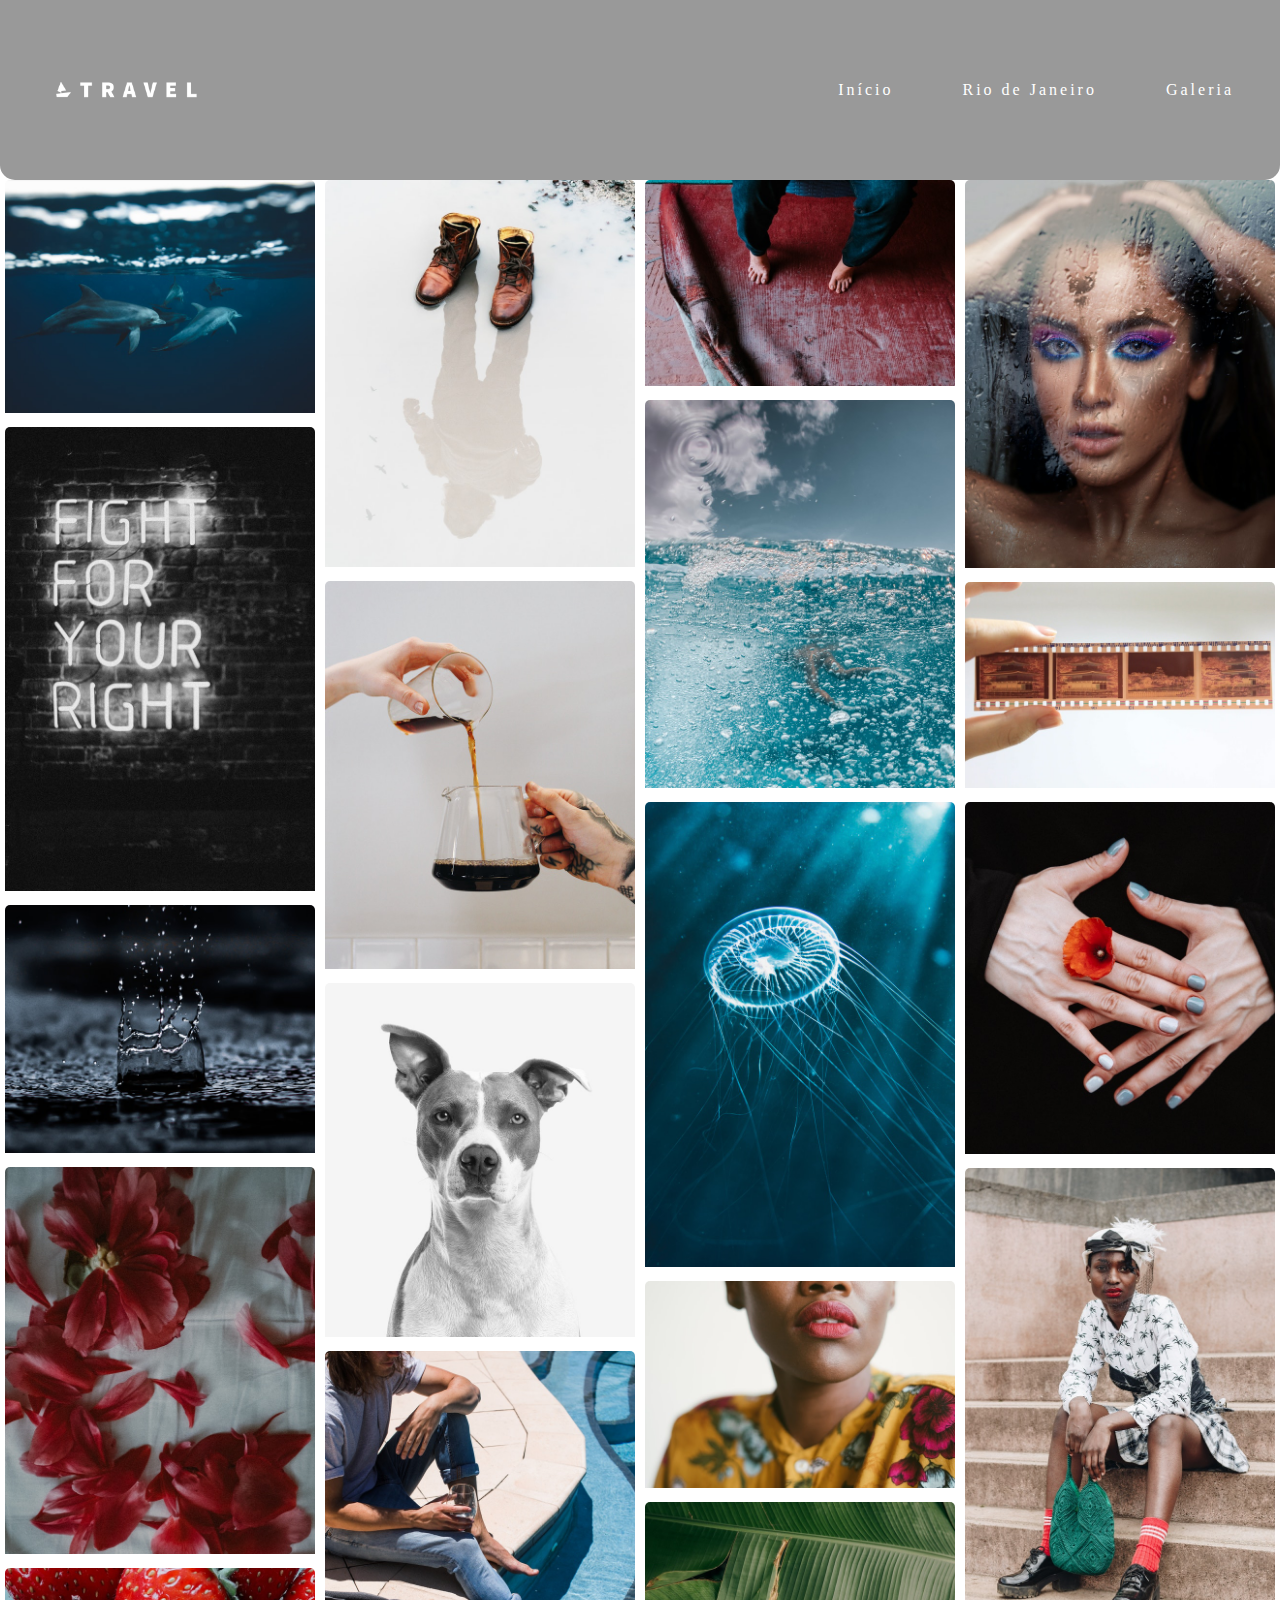
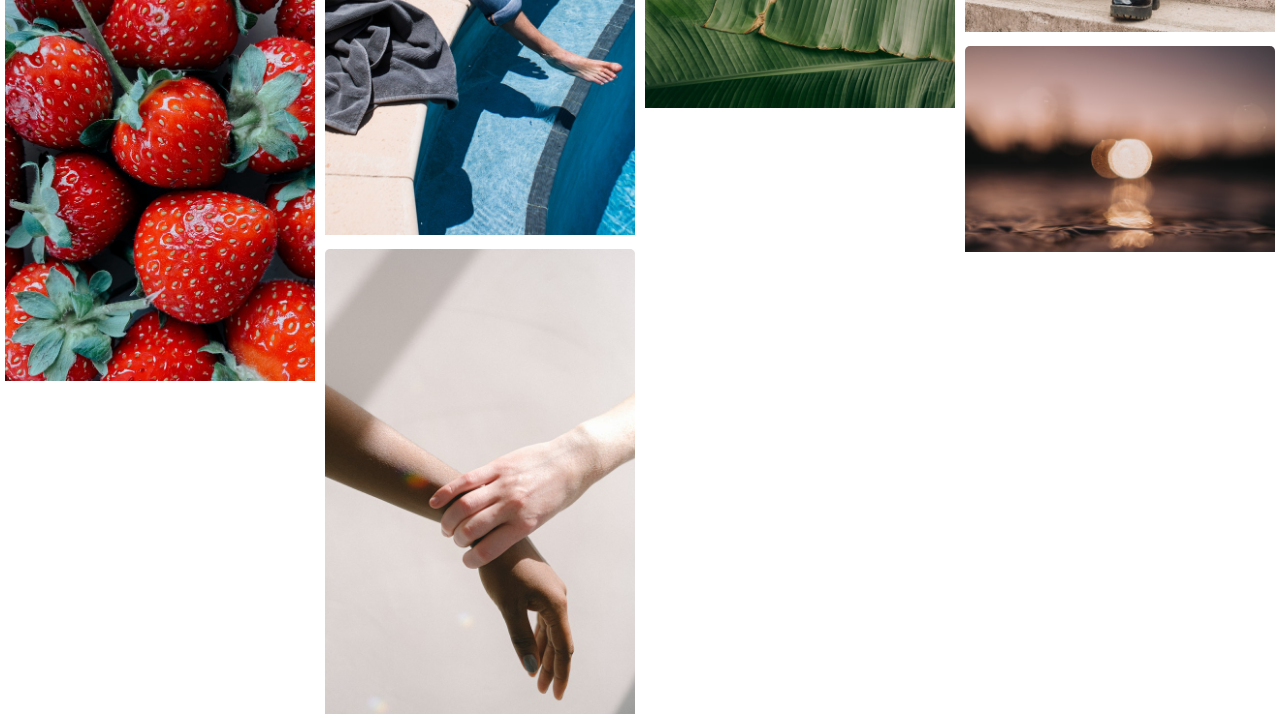
<file: galeria.html>
<!DOCTYPE html>
<html lang="en">
<head>
    <meta charset="UTF-8">
    <meta http-equiv="X-UA-Compatible" content="IE=edge">
    <meta name="viewport" content="width=device-width, initial-scale=1.0">
    <title>Travel now Turismo</title>
    <link rel="stylesheet" href="style.css">
</head>
<body>
    <nav class="navgaleria">
        <!-- Inclusão do Plano de Fundo -->
        <img src="imagens/Logo-Travel-2.png" class="logo" alt="logo">

        <!-- Inclusão da barra de navegação -->
        <ul>
            <li><a href="index.html">Início</a></li>
            <li><a href="rio.html">Rio de Janeiro</a></li>
            <li><a href="galeria.html">Galeria</a></li>
        </ul>
    </nav>

<!-- _________________________________________________________________ -->
<!-- Album -->

<main id="album">
    <section class="coluna">
        <!-- O Elemento img indica a inserção de uma imagem no documento html -->
        <img src="imagens/imagem001.jpg" alt="Golfinhos">
        <img src="imagens/imagem002.jpg" alt="Fight for your right">
        <img src="imagens/imagem003.jpg" alt="Gota">
        <img src="imagens/imagem004.jpg" alt="Flores">
        <img src="imagens/imagem005.jpg" alt="Morangos">
    </section>
    <section class="coluna">
        <img src="imagens/imagem006.jpg" alt="Homem invisível">
        <img src="imagens/imagem007.jpg" alt="Café &lt;3">
        <img src="imagens/imagem008.jpg" alt="Cachorro">
        <img src="imagens/imagem009.jpg" alt="Drink na piscina">
        <img src="imagens/imagem010.jpg" alt="Pegando pelo pulso">
    </section>
    <section class="coluna">
        <img src="imagens/imagem011.jpg" alt="Tapete vermelho">
        <img src="imagens/imagem012.jpg" alt="Mergulho">
        <img src="imagens/imagem013.jpg" alt="Água viva">
        <img src="imagens/imagem014.jpg" alt="Roupa florida">
        <img src="imagens/imagem015.jpg" alt="Folhas">
    </section>
    <section class="coluna">
        <img src="imagens/imagem016.jpg" alt="Olhos coloridos">
        <img src="imagens/imagem017.jpg" alt="Negativo da foto">
        <img src="imagens/imagem018.jpg" alt="Flor laranja">
        <img src="imagens/imagem019.jpg" alt="Bolsa verde, meias vermelhas">
        <img src="imagens/imagem020.jpg" alt="Brilho na água">
    </section>
</main>

</body>
</html>
</file>
<file: style.css>
/* Reset básico */
* {
    margin: 0;
    padding: 0;
    font-family: Verdana;
    box-sizing: border-box;
}

/* Ajuste do plano de fundo */
.plano-de-fundo {
    width: 100%;
    height: 100vh;
    background-image: linear-gradient(rgba(0,0,0,0.5),rgba(0,0,0,0.5)), url(../imagens/praia.jpg);
    background-size: cover;
    background-position: center;
    position: relative;
}

/* Ajuste da barra de navegação */
nav {
    position: absolute;
    top: 0;
    left: 0;
    width: 100%;
    padding: 15px 6px;
    display: flex;
    align-items: center;
    justify-content: space-between;
}

/* Ajuste da barra de navegação (Album) */
.navgaleria {
    position: sticky;
    left: 0;
    top: 0;
    width: 100%;
    height: 20vh;
    background-color: #999;
    border-bottom-left-radius: 15px;
    border-bottom-right-radius: 15px;
}

.navgaleria img {
    margin-top: 15px;
}

nav .logo {
    width: 160px;
    cursor: pointer;
    margin-left: 40px;
}

/* Ajuste da barra de navegação para ficar na horizontal e remoção dos marcadores */
nav ul li {
    display: inline-block;
    list-style: none;
    margin: 5px 25px;
    letter-spacing: 3px;
    margin-right: 40px;
}

/* Ajuste dos links da barra de navegação */
nav ul li a {
    text-decoration: none;
    color: #fff;
}

nav ul li a:hover{
    text-decoration: none;
    color: yellow;
}

/* Configuração do título animado */
.titulo {
    position: absolute;
    top: 50%;
    left: 50%;
    transform: translate(-50%, -50%);
    font-size: 60px;
    color: white;
}

/* Funcionalidade de destaque da palavra */
span {
    color: transparent;
    background-image: linear-gradient(yellow,yellow);
    background-repeat: no-repeat;
    background-clip: text;
    -webkit-background-clip: text;
    background-position: -500px 0;
    animation: backcolor 3s linear infinite alternate;
}

/* __________________________________________________________________________ */
/* Página Rio de Janeiro */

.plano-fundo {
    width: 100%;
    height: 100vh;
    background-image: linear-gradient(rgba(12,3,51,0.3), rgba(12,3,51,0.3));
    position: relative;
    padding: 0 5%;
    display: flex;
    align-items: center;
    justify-content: center;
}

.navrio {
    width: 100%;
    position: absolute;
    top: 0;
    left: 0;
    padding: 20px 8%;
    display: flex;
    align-items: center;
    justify-content: space-between;
}

.navrio .logo {
    width: 20px;
}

.navrio ul li {
    list-style: none;
    display: inline-block;
    margin-left: 40px;
    text-transform: uppercase;
    letter-spacing: 2px; /* Define o espaçamento entre as letras como 2px */
}

.navrio ul li a {
    text-decoration: none;
    color: #fff;
    font-size: 17px;
}

.conteudo {
    text-align: center;
}

.conteudo h1 {
    font-size: 70px;
    color: #fff;
    font-weight: 600;
    transition: 0.5s;
}

/* Define o estilo aplicado a elementos <h1> dentro de .conteudo quando o mouse estiver em cima */

.conteudo h1:hover {
    -webkit-text-stroke: 2px #fff; /* Adiciona um contorno de texto de 2px branco */
    color: transparent; /* Define a cor do texto como transparente */
}

.conteudo a {
    text-decoration: none;
    display: inline-block;
    color: #fff;
    font-size: 24px;
    border: 2px solid #fff;
    padding: 14px 70px;
    border-radius: 50px;
    margin-top: 20px;
}

.back-video {
    position: absolute;
    right: 0;
    bottom: 0;
    z-index: -1;
}

/* Cor de fundo página e cor da fonte */
.bodycontato {
    background: #999;
    color: white;
    font-weight: 400;
    display: flex;
    min-height: 100vh;
    min-width: 100vw;
}

.contato {
    width: 50vw;
    display: flex;
    flex-direction: column;
    align-items: center;
    justify-content: center;
}

/* ___________________________________________________________________________________ */
/* Album de fotos (Galeria) */

main#album {
    /* Renderiza os elementos */
    display: flex;
    /* Coloca o conteúdo em linha e não permite a quebra de linha. */
    flex-flow: row wrap;
}

section.coluna {
    /* border: 1px dashed black; */
    flex: 1 1 100%;
    padding: 0px 5px;
}

section > img {
    /* Especifica a largura e a altura de uma imagem */
    width: 100%;
    /* Indica a distância na parte inferior do conteúdo */
    padding-bottom: 10px;
    border-radius: 5px;
}

/* Define o estilo aplicado a elementos .back-video quando a relação de aspecto mínima for 16/9 */
@media (min-aspect-ratio: 16/9) {
    .back-video {
        width: 100%; /* Define a largura como 100% */
        height: auto; /* Define a altura como automática */
    }
}

/* Define o estilo aplicado a elementos .back-video quando a relação de aspecto máxima for 16/9 */
@media (max-aspect-ratio: 16/9) {
    .back-video {
        width: auto; /* Define a largura como automática */
        height: 100%; /* Define a altura como 100% */
    }
}

/* Anima para aparecer */
@keyframes backcolor {
    100% {
        background-position: 0 0;
    }
}

@media screen and (max-width: 768px) {
    .titulo {
        font-size: 40px;
    }
}

/* Responsividade (Album de fotos) */
/* Tamanho de tablets */
@media screen and (min-width: 768px) and (max-width: 992px) {
    section.coluna {
        flex: 1 1 50%;
    }
}

/* Tamanho de celulares */
@media screen and (min-width: 992px) {
    section.coluna {
        flex: 1 1 25%;
    }
}
</file>
